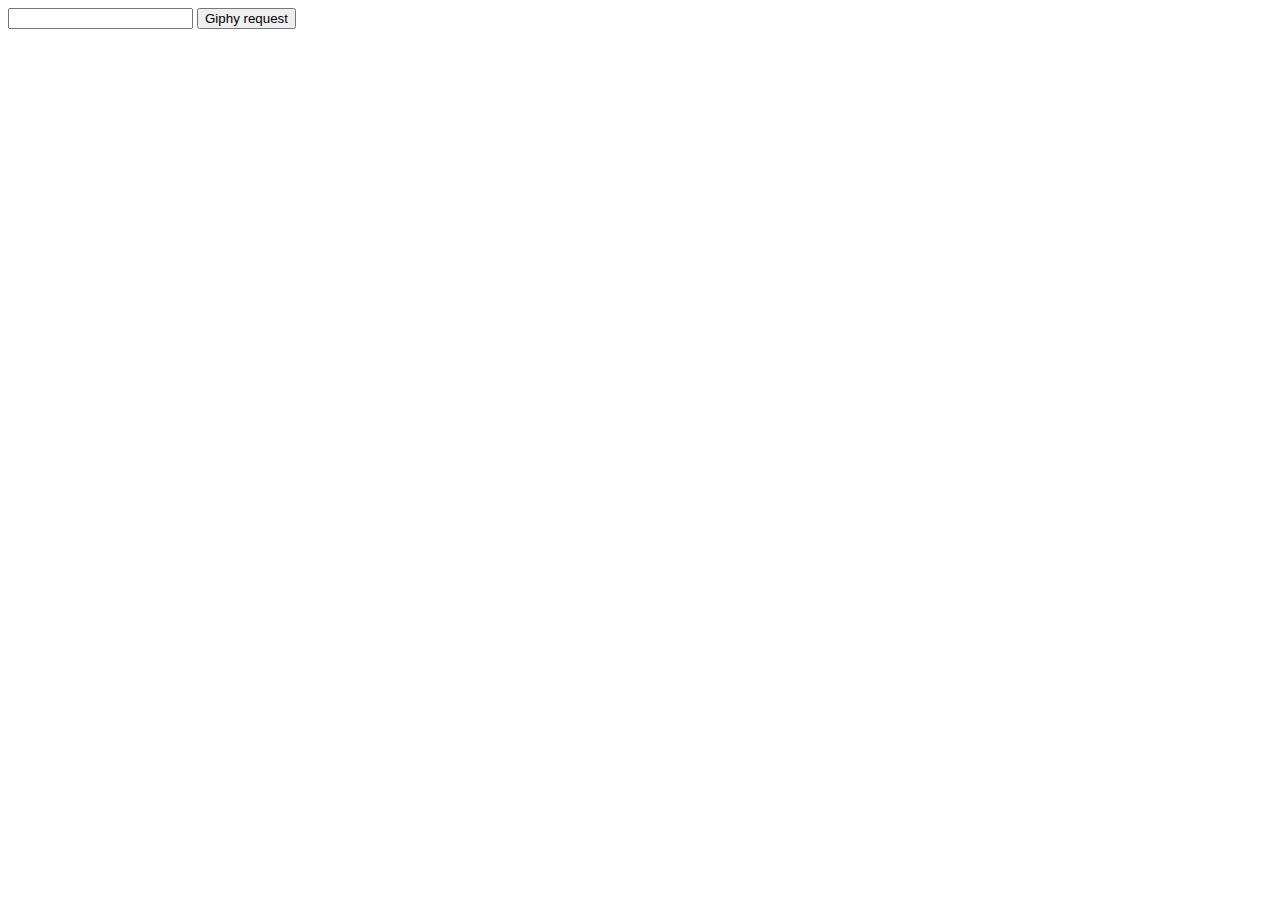
<file: Nicolas/giphy/index.html>
<!DOCTYPE html>
<html lang="en">
<head>
    <meta charset="UTF-8">
    <meta http-equiv="X-UA-Compatible" content="IE=edge">
    <meta name="viewport" content="width=device-width, initial-scale=1.0">
    <script type="module" src="giphy.js"></script>
    <title>Document</title>
</head>
<body>
    <input type ="text" id="input">
    <button onclick="ApiRequest">Giphy request</button>
</br>
</body>
</html>
</file>
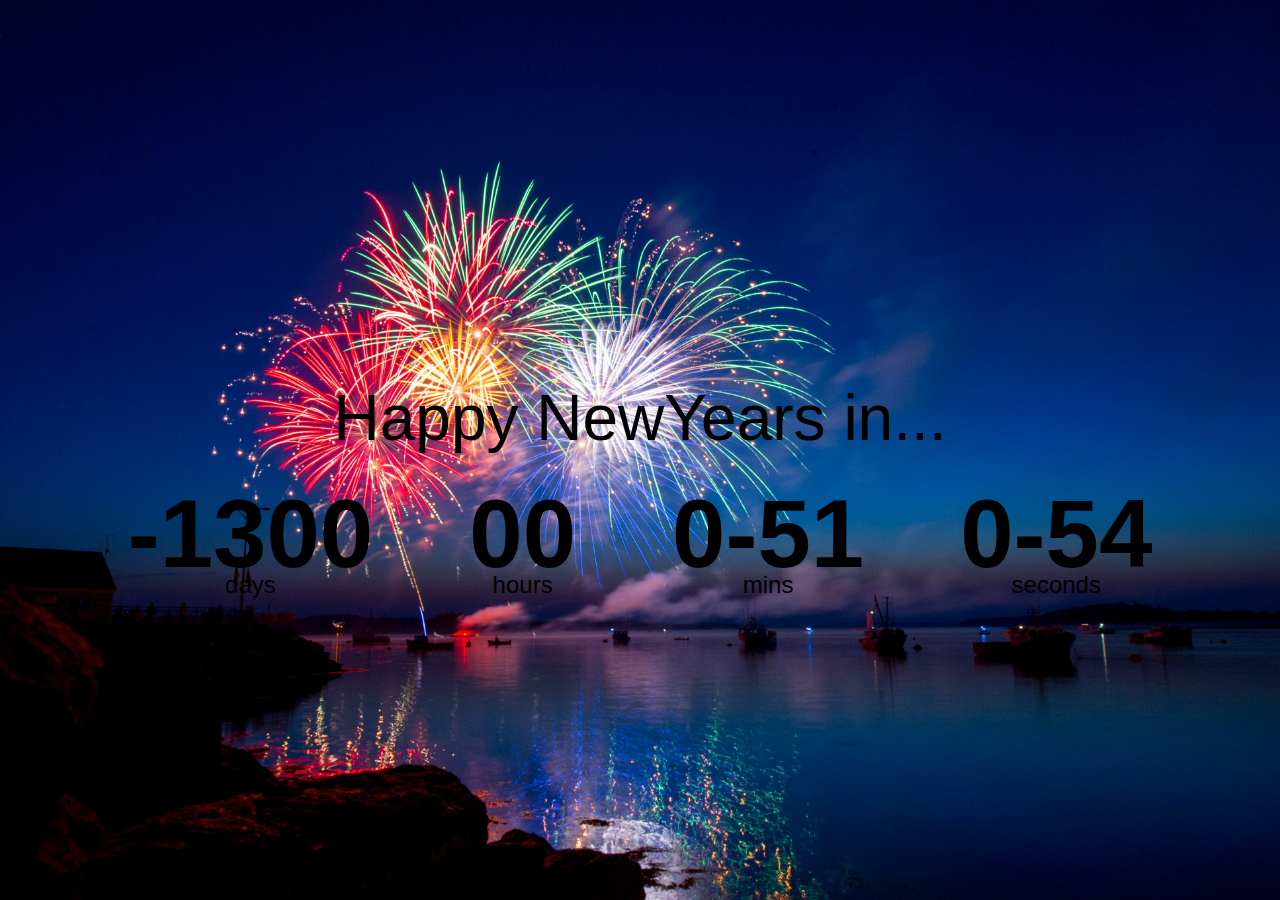
<file: Nicolas/countdown/countdown.html>
<!DOCTYPE html>
<html lang="en">
<head>
    <meta charset="UTF-8">
    <meta http-equiv="X-UA-Compatible" content="IE=edge">
    <meta name="viewport" content="width=device-width, initial-scale=1.0">
    <link rel="stylesheet" href="/Nicolas/countdown/countdown.css">
    <script src="/Nicolas/countdown/countdown.js "defer></script>
    <title>Countdown-Timer</title>
</head>
<body>
    <h1>Happy NewYears in...</h1>
    <div class="countdown-container">
        <div class="countdown-el days-c">
            <p class="big-text" id="days">0</p>
            <span>days</span>
        </div>
        <div class="countdown-el hours-c">
            <p class="big-text" id="hours">0</p>
            <span>hours</span>
        </div>
        <div class="countdown-el minutes-c">
            <p class="big-text" id="mins">0</p>
            <span>mins</span>
        </div>
        <div class="countdown-el seconds-c">
            <p class="big-text" id="seconds">0</p>
            <span>seconds</span>
        </div>
    </div>
</body>
</html>
</file>
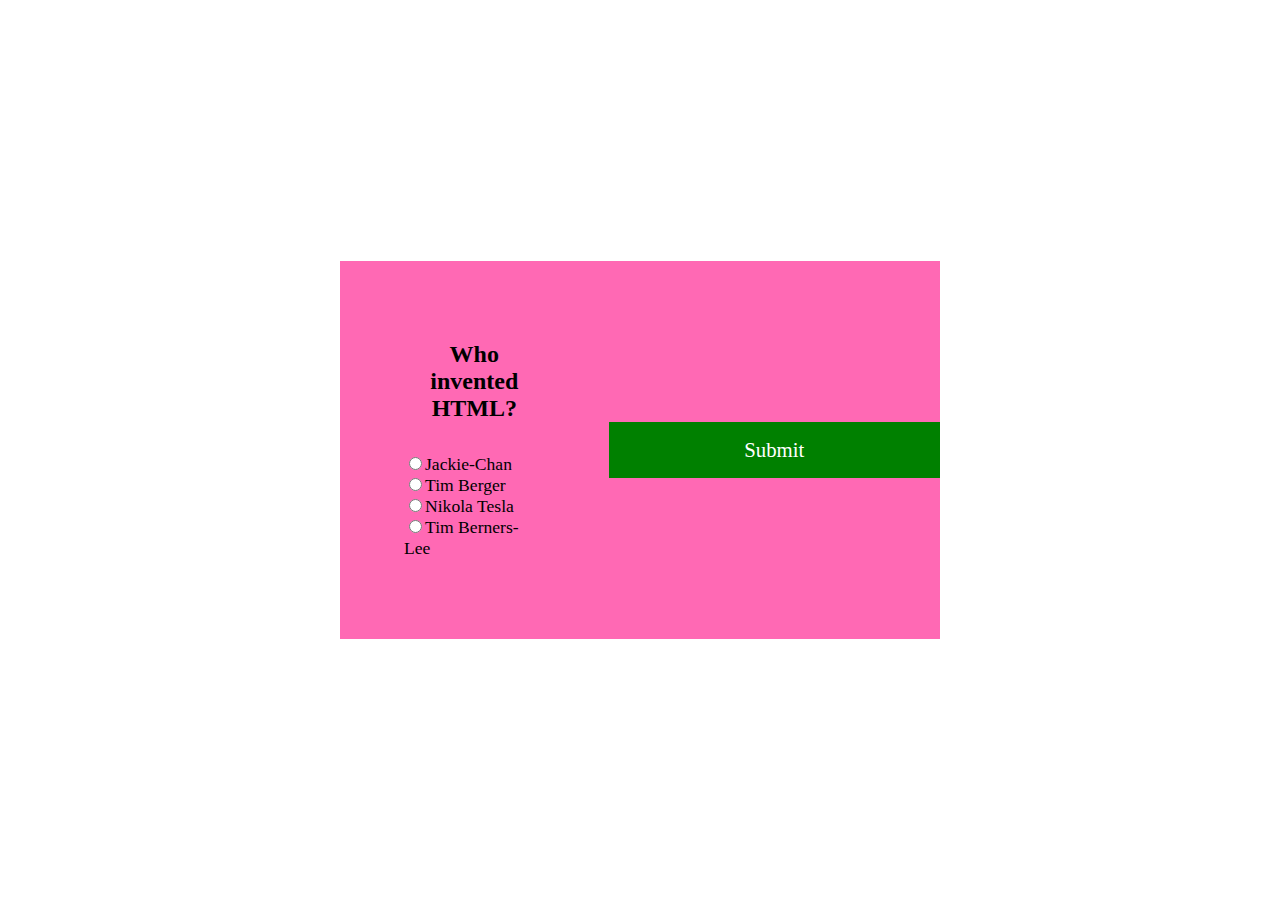
<file: Nicolas/quiz app/quiz.html>
<!DOCTYPE html>
<html lang="en">
<head>
    <meta charset="UTF-8">
    <meta http-equiv="X-UA-Compatible" content="IE=edge">
    <meta name="viewport" content="width=device-width, initial-scale=1.0">
    <link rel="stylesheet" href="/Nicolas/quiz app/quiz.css">
    <script src="/Nicolas/quiz app/quiz.js" defer></script>
    <title>Time to Quiz</title>
</head>
<body>
    <div class="quiz-container" id="quiz">
        <div class="quiz-header">
            <h2 id="question">Question text</h2>
            <!-- ul>li*4>input+label -->
            <ul>
                <li><input type="radio" id="a" name="answer" class="answer"/><label id="a_text" for="a">Question</label></li>
                <li><input type="radio" id="b" name="answer" class="answer"/><label id="b_text" for="b">Question</label></li>
                <li><input type="radio" id="c" name="answer" class="answer"/><label id="c_text" for="c">Question</label></li>
                <li><input type="radio" id="d" name="answer" class="answer"/><label id="d_text" for="d">Question</label></li>
            </ul>
         </div>

        <button id="submit">Submit</button>
    </div>
</body>
</html>
</file>
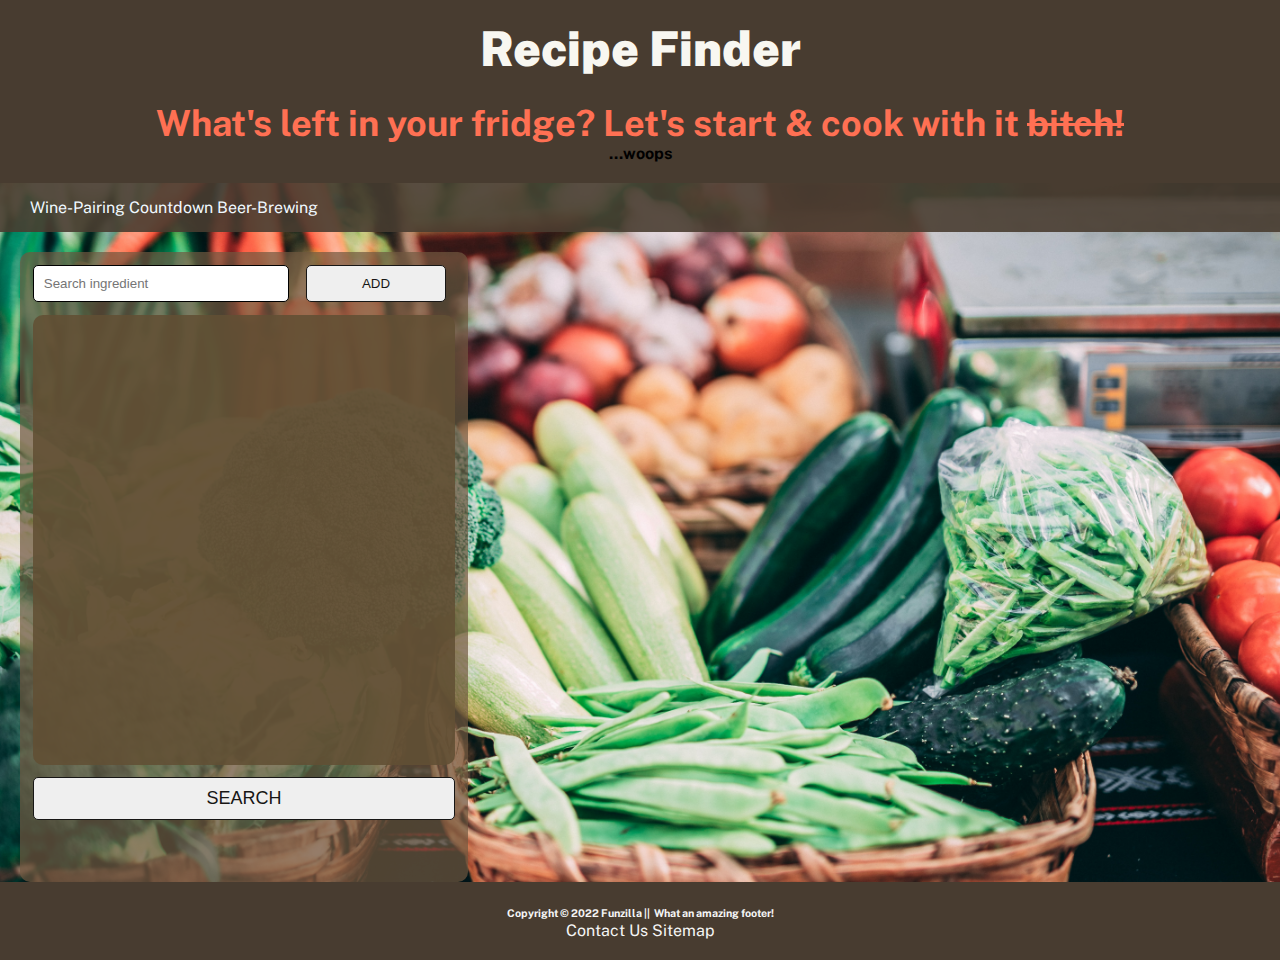
<file: Ruben/recipeFinder/ruben.html>
<!DOCTYPE html>
<html lang="en">

<head>
    <meta charset="UTF-8">
    <meta http-equiv="X-UA-Compatible" content="IE=edge">
    <meta name="viewport" content="width=device-width, initial-scale=1.0">
    <title>Document</title>

    <script type="module" src="ruben.js" defer></script>

    <link rel="preconnect" href="https://fonts.googleapis.com">
    <link rel="preconnect" href="https://fonts.gstatic.com" crossorigin>
    <link href="https://fonts.googleapis.com/css2?family=Public+Sans:wght@300;400&display=swap" rel="stylesheet">

    <link rel="stylesheet" href="/Ruben/Styles/ruben.css">
</head>

<body>
    <header>
        <h1>Recipe Finder</h1>
        <h2>What's left in your fridge? Let's start &amp; cook with it <s>bitch!</s>
            <h6>...woops</h6>
        </h2>
    </header>
    <nav class="navBar">
        <a class="linkToOtherPage" href="../winePairing/winePairing.html">Wine-Pairing</a>
        <a class="linkToOtherPage" href="/Nicolas/countdown/countdown.html">Countdown</a>
        <a class="linkToOtherPage" href="/Kevin/kevin.html">Beer-Brewing</a>
        <a class="linkToOtherPage" href=""></a>
        <a class="linkToOtherPage" href=""></a>
    </nav>
    <main>
        <aside id="sideNav">
            <input id="searchBar" type="search" name="search" placeholder="Search ingredient">
            <button id="addBtn">ADD</button>
            <ul id="ingredientsList">
                <!-- JS Injected list! -->
            </ul>
            <button id="searchBtn">SEARCH</button>
        </aside>
        <div id="displayRecipes">
            <!-- JS injected Cards -->
        </div>
    </main>
    <footer>
        <h6>Copyright © 2022 Funzilla ||</h6>
        <h6>What an amazing footer!</h6>
        <br>
        <a href="#">Contact Us</a>
        <a href="#">Sitemap</a>
    </footer>
</body>

</html>
</file>
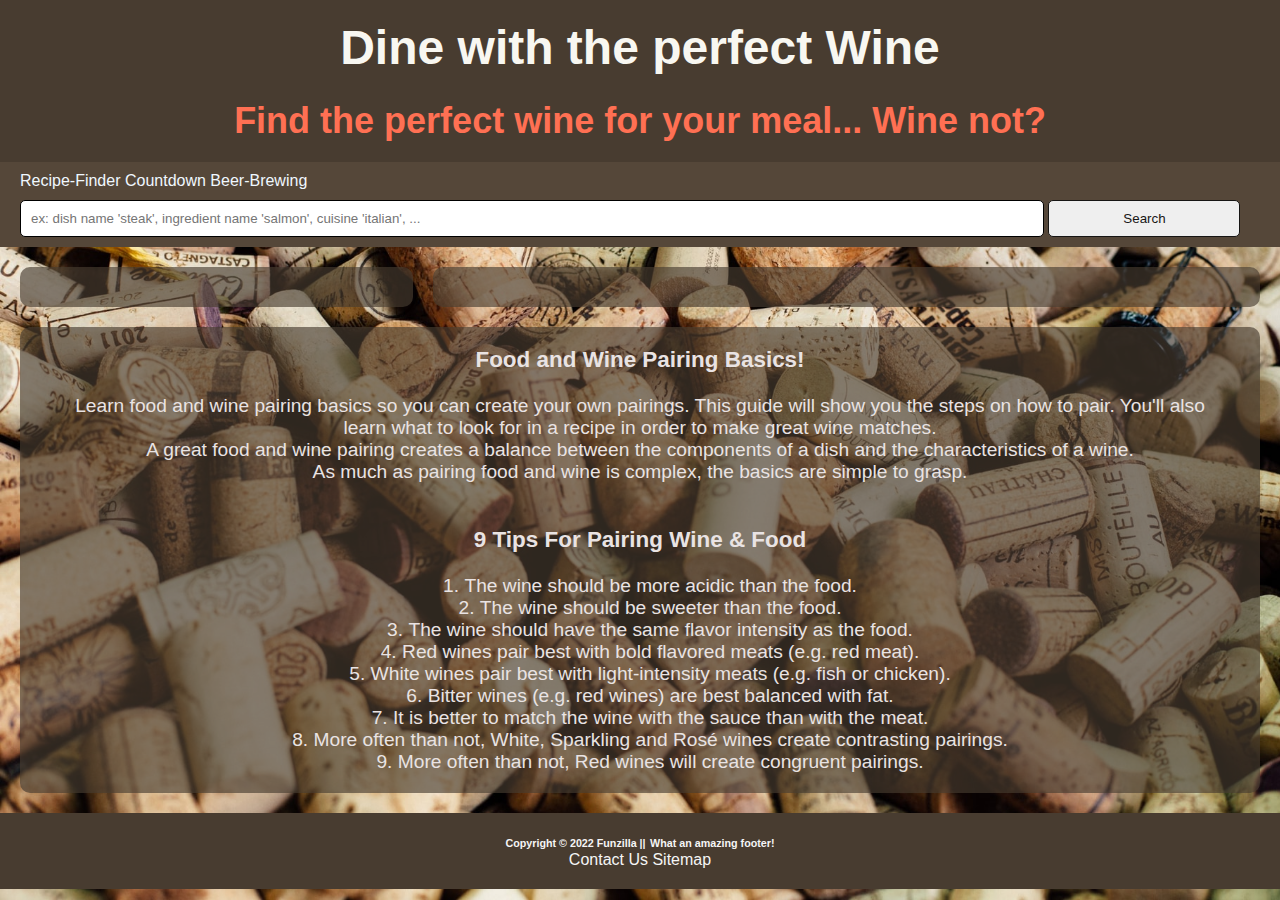
<file: Ruben/winePairing/winePairing.html>
<!DOCTYPE html>
<html lang="en">

<head>
    <meta charset="UTF-8">
    <meta http-equiv="X-UA-Compatible" content="IE=edge">
    <meta name="viewport" content="width=device-width, initial-scale=1.0">
    <title>Wine Pairing</title>

    <script type="module" src="./winePairing.js" defer></script>
    <link rel="stylesheet" href="/Ruben/Styles/winePairing.css">
</head>

<body>
    <header>
        <h1>Dine with the perfect Wine</h1>
        <h2>Find the perfect wine for your meal... Wine not?</h2>
    </header>
    <nav class="navBar">
        <div class="allLinks">
            <a class="linkToOtherPage" href="../recipeFinder/ruben.html">Recipe-Finder</a>
            <a class="linkToOtherPage" href="/Nicolas/countdown/countdown.html">Countdown</a>
            <a class="linkToOtherPage" href="/Kevin/kevin.html">Beer-Brewing</a>
            <a class="linkToOtherPage" href=""></a>
            <a class="linkToOtherPage" href=""></a>
        </div>
        <div class="searchSection">
            <input id="searchBar" type="search" name="search"
                placeholder="ex: dish name 'steak', ingredient name 'salmon', cuisine 'italian', ...">
            <button id="searchBtn">Search</button>
        </div>
    </nav>
    <main id="mainSection">
        <div id="bestWineSection">
            <!-- JS generated -->
        </div>
        <div id="pairedWinesSection">
            <!-- JS generated -->
        </div>
    </main>

    <section>
        <div class="tips">
            <h3>Food and Wine Pairing Basics! </h3>
            <br>
            <p>Learn food and wine pairing basics so you can create your own pairings. This guide will show you the
                steps on how to pair. You'll also learn what to look for in a recipe in order to make great wine
                matches. </p>
            <p>A great food and wine pairing creates a balance between the components of a dish and the
                characteristics of a wine. </p>
            <p>As much as pairing food and wine is complex, the basics are simple to grasp. </p>
            <div>
                <br><br>
                <h3>9 Tips For Pairing Wine &amp; Food</h3>
                <br>
                <ol>
                    <li>The wine should be more acidic than the food.</li>
                    <li>The wine should be sweeter than the food.</li>
                    <li>The wine should have the same flavor intensity as the food.</li>
                    <li>Red wines pair best with bold flavored meats (e.g. red meat).</li>
                    <li>White wines pair best with light-intensity meats (e.g. fish or chicken).</li>
                    <li>Bitter wines (e.g. red wines) are best balanced with fat.</li>
                    <li>It is better to match the wine with the sauce than with the meat.</li>
                    <li>More often than not, White, Sparkling and Rosé wines create contrasting pairings.</li>
                    <li>More often than not, Red wines will create congruent pairings.</li>
                </ol>
            </div>
        </div>
    </section>
    <footer>
        <h6>Copyright © 2022 Funzilla ||</h6>
        <h6>What an amazing footer!</h6>
        <br>
        <a href="#">Contact Us</a>
        <a href="#">Sitemap</a>
    </footer>
</body>

</html>
</file>
<file: Nicolas/countdown/countdown.css>
*{
    box-sizing:border-box;
}

body{
    background-image: url("./countdownImages/nye.jpg");
    background-size: cover;
    min-height: 100vh;
    display: flex;
    flex-direction: column;
    background-position: center center;
    align-items: center;
    justify-content: center;
        font-family: "Poppins",sans-serif;
        
            margin: 0;
            font-size: larger;
        
}

h1{
    font-size: 4rem;
    font-weight: normal;
    margin-top: 5rem;
}

.countdown-container{
    display: flex;
    flex-wrap: wrap;
    justify-content: center;
}

.big-text{
    font-size: 6rem;
    font-weight: bold;
    
    padding: 1rem;
    line-height: 10px;
    margin: 1rem 2rem;
}

.countdown-el{
    text-align: center;
}
.countdown-el span{
    font-size: 1.5rem;
}
</file>
<file: Nicolas/quiz app/quiz.css>
/* https://www.uidesigndaily.com/posts/sketch-questionnaire-choice-submit-day-924 */
/* based on this design */

*{
    box-sizing: border-box;

}

body{
    background-image:
    font-family: 'Gill Sans', sans-serif;
    margin: 0;
    min-height: 100vh;
    justify-content: center;
    align-items: center;
    display: flex;
}

.quiz-container{
    background-color: hotpink;
    box-shadow: 0 0 5p10px rgba(100, 100, 100, 0.1);
    display: flex;
    width: 600px;
    align-items: center;
    justify-content: center;
    max-width: 100%;
}

button{
    background-color: green;
    color: white;
    display: block;
    width: 100%;
    font-family: inherit;
    padding: 1rem;
    font-size: 1.3rem;
    border: none;
    cursor: pointer;
}

button:hover{
    background-color: darkgreen;
}

button:focus{
    background-color: darkgreen;
    outline: none;
}

.quiz-header{
    padding: 4rem;
}

h2{
    padding: 1rem;
    text-align: center;
    margin: 0;
}

ul{
    list-style-type: none;
    padding: 0;
}

ul li{
    font-size: 1.1rem;
}

ul li label{
    cursor: pointer;
}
</file>
<file: Ruben/Styles/ruben.css>
* {
  margin: 0;
  padding: 0;
}

body {
  background-image: url(./inigo-de-la-maza-s285sDw5Ikc-unsplash.jpg);
  background-size: cover;
  background-repeat: no-repeat;
  background-attachment: fixed;
  height: 100vh;
  font-family: 'Public Sans', sans-serif;
}

header {
  padding: 20px 0;
  background-color: #483c30;
  font-size: 1.5rem;
  text-align: center;
}

header h1 {
  font-weight: 900;
  color: #f8f7f1;
}

header h2 {
  text-align: center;
  margin-top: 20px;
  color: #ff7053;
  padding-top: 5px;
}

.navBar {
  background-color: #483c30e5;
  padding: 15px 30px;
}

.navBar a {
  text-decoration: none;
  color: aliceblue;
}

main {
  display: -webkit-box;
  display: -ms-flexbox;
  display: flex;
  -webkit-box-orient: horizontal;
  -webkit-box-direction: normal;
      -ms-flex-direction: row;
          flex-direction: row;
}

main #sideNav {
  border-radius: 10px;
  margin-left: 20px;
  width: 35vw;
  height: 70vh;
  background-color: #705840b4;
  margin-top: 20px;
}

main #sideNav #searchBar {
  margin: 1vw;
  padding: 10px;
  width: 20vw;
  border-radius: 5px;
  border: solid 1px;
}

main #sideNav #addBtn {
  width: 11vw;
  padding: 10px;
  border-radius: 5px;
  border: solid 1px;
  color: #171615;
}

main #sideNav #ingredientsList {
  border-radius: 10px;
  width: 33vw;
  margin: 0 1vw;
  height: 50vh;
  color: #171615;
  background-color: #614f34e1;
}

main #sideNav #ingredientsList li {
  font-style: italic;
  padding-top: 10px;
  margin-left: 40px;
  color: whitesmoke;
}

main #sideNav #searchBtn {
  width: 33vw;
  margin: 1vw;
  padding: 10px;
  font-size: large;
  color: #171615;
  font-weight: 500;
  border-radius: 5px;
  border: solid 1px;
}

main #displayRecipes {
  display: -ms-grid;
  display: grid;
  -ms-grid-columns: (250px)[auto-fill];
      grid-template-columns: repeat(auto-fill, 250px);
  -webkit-box-pack: center;
      -ms-flex-pack: center;
          justify-content: center;
  width: 65vw;
}

main #displayRecipes .recipeLink {
  text-decoration: none;
  color: #171615;
}

main #displayRecipes .recipeLink .card {
  display: -ms-grid;
  display: grid;
  -ms-grid-columns: 1fr;
      grid-template-columns: 1fr;
  margin: 20px;
}

main #displayRecipes .recipeLink .card .topPart {
  width: 220px;
  height: auto;
  border-radius: 15px 15px 0 0;
}

main #displayRecipes .recipeLink .card .infoPart {
  width: 200px;
  background-color: rgba(234, 201, 151, 0.9);
  text-align: center;
  display: 280px;
  height: 150px;
  border-radius: 0 0 15px 15px;
  padding: 10px;
}

main #displayRecipes .recipeLink .card .infoPart .recipeTitle {
  padding-bottom: 10px;
}

main #displayRecipes .recipeLink .card .infoPart .missingIngrList {
  list-style-type: none;
  padding-bottom: 5px;
  font-style: italic;
}

.card:hover {
  cursor: pointer;
  -webkit-transform: scale(1.03);
          transform: scale(1.03);
  -webkit-transition-duration: 0.6s;
          transition-duration: 0.6s;
  -webkit-box-shadow: 10px 10px 15px 0px #463c2eb7;
          box-shadow: 10px 10px 15px 0px #463c2eb7;
  border-radius: 15px;
}

.card:not(:hover) {
  -webkit-transform: scale(1);
          transform: scale(1);
  -webkit-transition-duration: 0.6s;
          transition-duration: 0.6s;
}

footer {
  padding: 20px;
  text-align: center;
  background-color: #483c30;
  color: whitesmoke;
}

footer h6 {
  display: inline;
}

footer a {
  text-decoration: none;
  color: whitesmoke;
}
/*# sourceMappingURL=ruben.css.map */
</file>
<file: Ruben/Styles/winePairing.css>
* {
  padding: 0;
  margin: 0;
}

body {
  background-image: url(./cork.jpg);
  background-size: cover;
  background-repeat: no-repeat;
  background-attachment: fixed;
  font-family: 'Public Sans', sans-serif;
}

header {
  padding: 20px 0;
  background-color: #483c30;
  font-size: 1.5rem;
  text-align: center;
}

header h1 {
  font-weight: 900;
  color: #f8f7f1;
}

header h2 {
  text-align: center;
  margin-top: 20px;
  color: #ff7053;
  padding-top: 5px;
}

.navBar {
  background-color: #554739;
  height: -webkit-fit-content;
  height: -moz-fit-content;
  height: fit-content;
  padding: 0 30px;
  padding: 10px 20px;
}

.navBar .allLinks {
  margin-bottom: 10px;
}

.navBar .allLinks a {
  text-decoration: none;
  color: aliceblue;
}

.navBar #searchBar {
  padding: 10px;
  width: 80vw;
  border-radius: 5px;
  border: solid 1px;
}

.navBar #searchBtn {
  width: 15vw;
  padding: 10px;
  border-radius: 5px;
  border: solid 1px;
  color: #171615;
}

main {
  display: -ms-grid;
  display: grid;
  -ms-grid-columns: 1fr 2fr;
      grid-template-columns: 1fr 2fr;
  margin: 20px;
}

main #bestWineSection {
  margin-right: 20px;
  padding: 20px;
  color: whitesmoke;
  font-size: 2em;
  display: -webkit-box;
  display: -ms-flexbox;
  display: flex;
  -webkit-box-orient: vertical;
  -webkit-box-direction: normal;
      -ms-flex-direction: column;
          flex-direction: column;
  -ms-flex-pack: distribute;
      justify-content: space-around;
  -webkit-box-align: center;
      -ms-flex-align: center;
          align-items: center;
  background-color: #483c30a4;
  border-radius: 10px;
}

main #bestWineSection .bestGrapes {
  text-decoration: none;
  color: whitesmoke;
  cursor: pointer;
}

main #pairedWinesSection {
  padding: 20px;
  font-size: 1.5em;
  color: whitesmoke;
  background-color: #483c30a4;
  border-radius: 10px;
  font-style: italic;
}

main #pairedWinesSection .pairingTxt {
  line-height: 1.6;
}

.tips {
  margin: 20px;
  padding: 20px 50px;
  background-color: #483c30a4;
  border-radius: 10px;
  font-size: 1.2rem;
  color: #e9e3e3;
  list-style-position: inside;
  text-align: center;
}

.tips ol {
  padding-left: 20px;
}

footer {
  padding: 20px;
  text-align: center;
  background-color: #483c30;
  color: whitesmoke;
}

footer h6 {
  display: inline;
}

footer a {
  text-decoration: none;
  color: whitesmoke;
}
/*# sourceMappingURL=winePairing.css.map */
</file>
